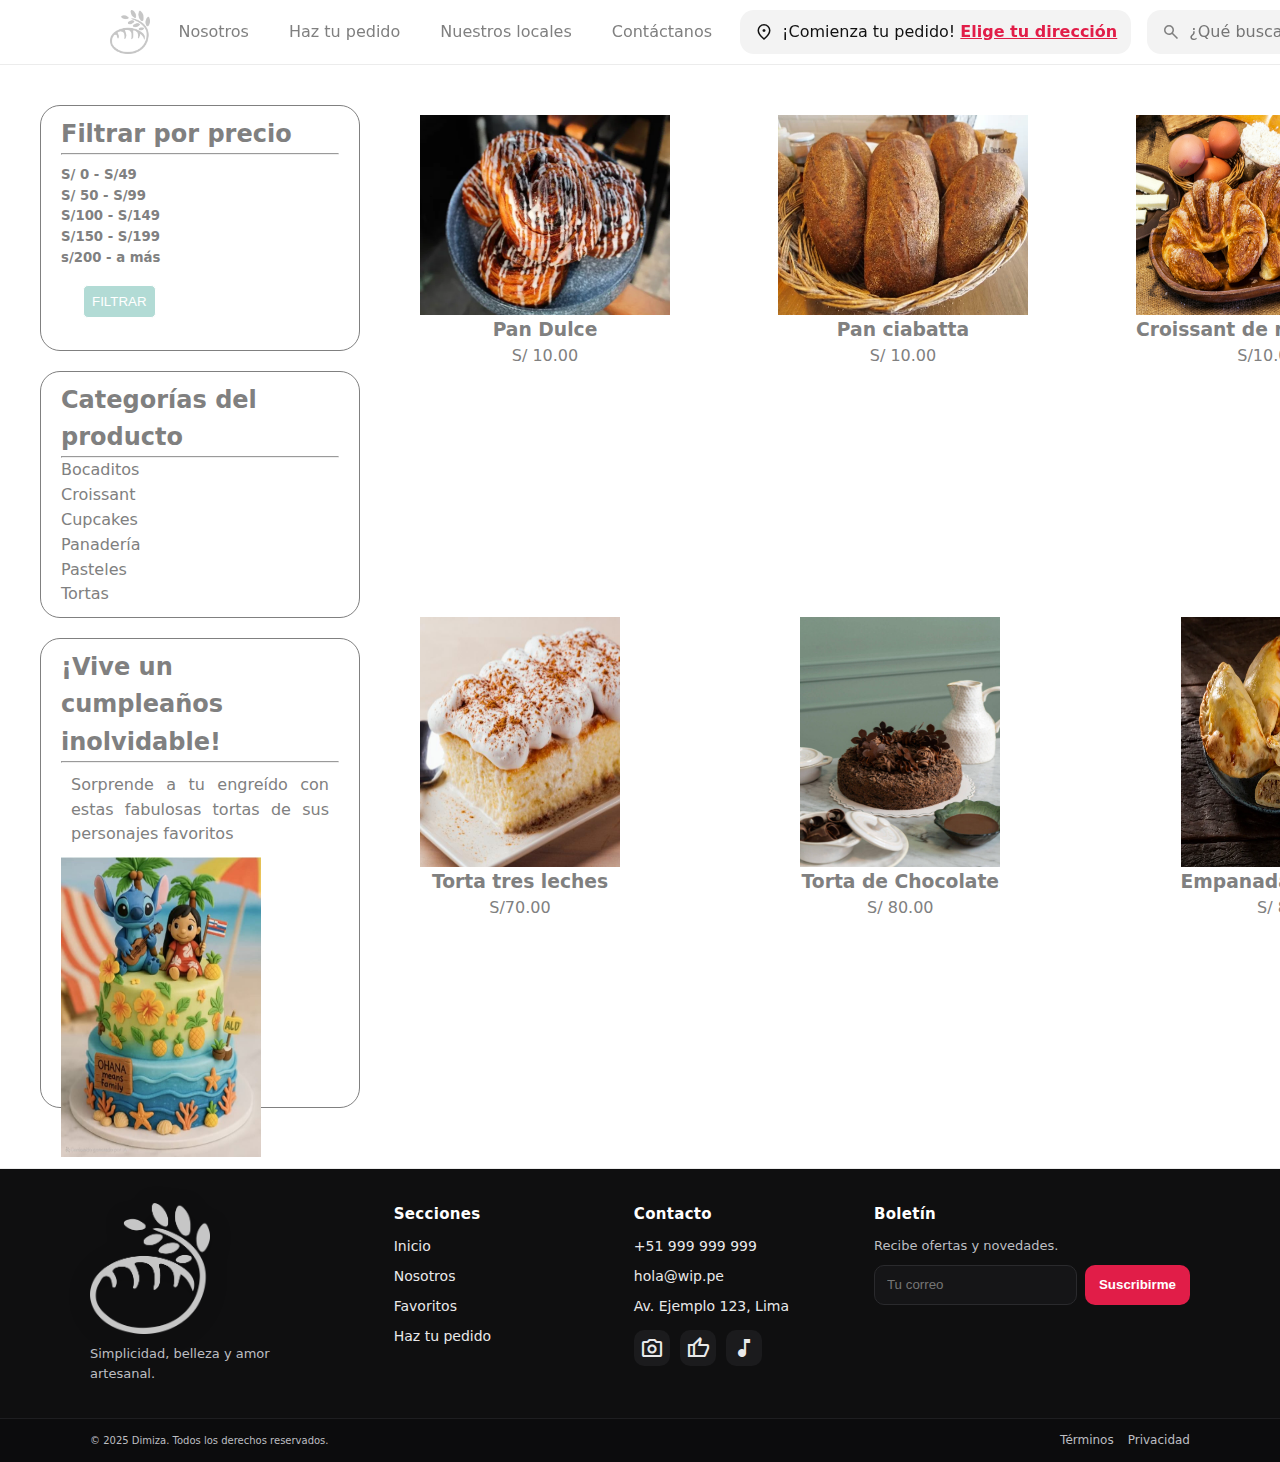
<file: pedidos/index.html>
<!DOCTYPE html>
<html lang="en">
<head>
    <link href="https://fonts.googleapis.com/css2?family=Material+Symbols+Outlined:wght@400..700" rel="stylesheet">
    <link rel="stylesheet" href="../style.css">
    <script src="../app.js" defer></script>
    <link rel="stylesheet" href="../style.css">
    <script src="../app.js" defer></script>
    <meta charset="UTF-8">
    <meta name="viewport" content="width=device-width, initial-scale=1.0">
    <title>Document</title>
    <link rel="stylesheet" href="estilo.css">
</head>
<body>
    <header class="cabecera">
  <div class="contenedor cabecera__fila">
    <a id="logoHome" href="../index.html" aria-label="Ir al inicio">
      <img src="../img/Logo.png" alt="Dimiza" id="logoImg">
    </a>

    <nav class="navegacion" aria-label="Principal">
      <a href="../empresa/nosotros.html" class="nav__enlace">Nosotros</a>
      <a href="index.html" class="nav__enlace">Haz tu pedido</a>
      <a href="../empresa/contactos.html" class="nav__enlace">Nuestros locales</a>
      <a href="../empresa/contactos.html" class="nav__enlace">Contáctanos</a>
    </nav>

    <a href="index.html" class="pill direccion">
      <span class="material-symbols-outlined">location_on</span>
      <span>¡Comienza tu pedido! <b class="enlace-acento" id="eligeDireccion">Elige tu dirección</b></span>
    </a>

    <form class="buscador" role="search">
      <span class="material-symbols-outlined">search</span>
      <input type="search" placeholder="¿Qué buscas?" aria-label="Buscar">
    </form>

    <a href="#login" class="usuario">
      <span class="material-symbols-outlined">robot_2</span>
      <div class="u-textos">
        <small>Bienvenid@</small>
        <strong class="u-acceso">Iniciar sesión</strong>
      </div>
    </a>

    <a href="#carrito" class="carrito" aria-label="Carrito">
      <span class="material-symbols-outlined">lock</span>
      <span class="carrito__num">00</span>
    </a>
  </div>
</header>


    <div class="pedido">
        <div class="carta">
            <div class="filtro">
                <h2>Filtrar por precio</h2><hr>
                <div class="precios">
                    <h5>S/  0 - S/49</h5>
                    <h5>S/ 50 - S/99</h5>
                    <h5>S/100 - S/149</h5>
                    <h5>S/150 - S/199</h5>
                    <h5>s/200 - a más</h5>
               </div>
                <div class="boton">
                    <button>FILTRAR</button>
                </div>
            </div>

            <div class="categoria">
                <h2>Categorías del producto</h2><hr>
                <ul>
                    <li><a href="#">Bocaditos</a></li>
                    <li><a href="#">Croissant</a></li>
                    <li><a href="#">Cupcakes</a></li>
                    <li><a href="#">Panadería</a></li>
                    <li><a href="#">Pasteles</a></li>
                    <li><a href="#">Tortas</a></li>

                </ul>


            </div>

            <div class="otros">
                <h2>¡Vive un cumpleaños inolvidable!</h2><hr>
                <p>Sorprende a tu engreído con estas fabulosas tortas  de sus personajes favoritos</p>
                <img src="productos/tematic_stich.jpeg" width="200px" height="300px" alt="" class="imagen_borde">

            </div>
            
        </div>

        <div class="productos">
            <div class="card">
                <img src="productos/pan_dulce.webp" width="250" height="200" alt="">
                <h3>Pan Dulce</h3>
                <p>S/ 10.00</p>

            </div>

            <div class="card">
                    <img src="productos/pan_ciabatta.webp"  width="250" height="200" alt="">
                    <h3>Pan ciabatta</h3>
                    <p>S/ 10.00</p>
            </div>

            <div class="card">
                    <img src="productos/croissant_mante.jpg" width="250" height="200" alt="">
                    <h3>Croissant de mantequilla</h3>
                    <p>S/10.00</p>
            </div>


            <div class="card">
                    <img src="productos/torta_tresleches.jpg" width="200" height="250" alt="">
                    <h3>Torta tres leches</h3>
                    <p>S/70.00</p>
            </div>

            <div class="card">
                    <img src="productos/torta_chocolate.jpg"  width="200" height="250" alt="">
                    <h3>Torta de Chocolate</h3>
                    <p>S/ 80.00</p>
            </div>

            <div class="card">
                    <img src="productos/empanadas_carne.webp"  width="200" height="250" alt="">
                    <h3>Empanadas de carne</h3>
                    <p>S/ 80.00</p>
            </div>

        </div>
    </div>
    <footer class="pie-bonito" id="contacto">
  <div class="contenedor pieb__grid">
    <div class="pieb__col pieb__marca">
      <img src="../img/Logo.png" alt="Dimiza" class="pieb__logo">
      <p class="pieb__slogan">Simplicidad, belleza y amor artesanal.</p>
    </div>

    <div class="pieb__col">
      <h4 class="pieb__tit">Secciones</h4>
      <ul class="pieb__lista">
        <li><a href="../index.html#inicio">Inicio</a></li>
        <li><a href="../index.html#nosotros">Nosotros</a></li>
        <li><a href="../index.html#favoritos">Favoritos</a></li>
        <li><a href="index.html">Haz tu pedido</a></li>
      </ul>
    </div>

    <div class="pieb__col">
      <h4 class="pieb__tit">Contacto</h4>
      <ul class="pieb__lista">
        <li><a href="tel:+51999999999">+51 999 999 999</a></li>
        <li><a href="mailto:hola@wip.pe">hola@wip.pe</a></li>
        <li>Av. Ejemplo 123, Lima</li>
      </ul>
      <div class="pieb__redes">
        <a href="https://instagram.com" target="_blank" aria-label="Instagram"><span class="material-symbols-outlined">photo_camera</span></a>
        <a href="https://facebook.com" target="_blank" aria-label="Facebook"><span class="material-symbols-outlined">thumb_up</span></a>
        <a href="https://tiktok.com" target="_blank" aria-label="TikTok"><span class="material-symbols-outlined">music_note</span></a>
      </div>
    </div>

    <div class="pieb__col pieb__boletin">
      <h4 class="pieb__tit">Boletín</h4>
      <p class="pieb__nota">Recibe ofertas y novedades.</p>
      <form class="pieb__form" action="#">
        <input type="email" placeholder="Tu correo" aria-label="Correo">
        <button type="submit">Suscribirme</button>
      </form>
    </div>
  </div>

  <div class="pieb__copy">
    <div class="contenedor pieb__copyfila">
      <small>© 2025 Dimiza. Todos los derechos reservados.</small>
      <ul class="pieb__mini">
        <li><a href="#">Términos</a></li>
        <li><a href="#">Privacidad</a></li>
      </ul>
    </div>
  </div>
</footer>

</body>


</html>
</file>
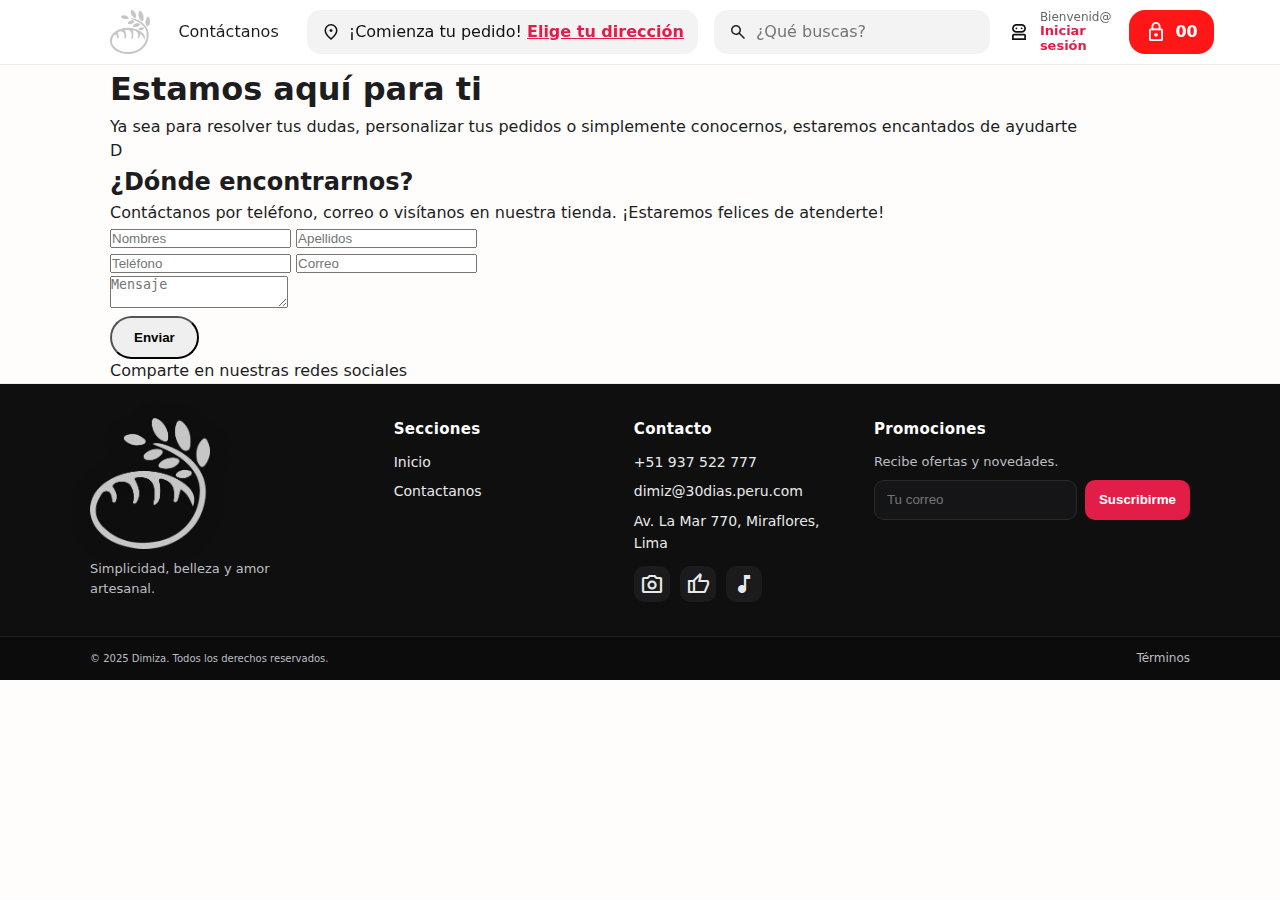
<file: contactos.html>
<!doctype html>
<html lang="es">
<head>
  <meta charset="utf-8">
  <meta name="viewport" content="width=device-width, initial-scale=1">
  <title>Contáctanos Dimiza</title>
  <link href="https://fonts.googleapis.com/css2?family=Material+Symbols+Outlined:wght@400..700" rel="stylesheet">
  <link rel="stylesheet" href="style.css">
  <script src="app.js" defer></script>
</head>
<body class="contacto-page">
  <header>
    <div data-include="../componentes/header.html"></div>
  </header>

  <main class="contacto">
    <div class="contenedor">
      <h1 class="contacto__titulo">Estamos aquí para ti</h1>
      <p class="contacto__bajada">Ya sea para resolver tus dudas, personalizar tus pedidos o simplemente conocernos, estaremos encantados de ayudarte</p>

      <section class="contacto__caja">
        <div class="contacto__lado">
          <div class="contacto__sello">D</div>
          <h2 class="contacto__lado-titulo">¿Dónde encontrarnos?</h2>
          <p class="contacto__lado-texto">Contáctanos por teléfono, correo o visítanos en nuestra tienda. ¡Estaremos felices de atenderte!</p>
        </div>

        <form class="contacto__form">
          <div class="contacto__fila">
            <input type="text" class="contacto__campo" placeholder="Nombres">
            <input type="text" class="contacto__campo" placeholder="Apellidos">
          </div>
          <div class="contacto__fila">
            <input type="tel" class="contacto__campo" placeholder="Teléfono">
            <input type="email" class="contacto__campo" placeholder="Correo">
          </div>
          <div class="contacto__fila contacto__fila--area">
            <textarea class="contacto__area" placeholder="Mensaje"></textarea>
          </div>
          <div class="contacto__acciones">
            <button type="submit" class="boton contacto__enviar">Enviar</button>
          </div>
        </form>
      </section>

      <section class="contacto__redes">
        <p class="contacto__redes-txt">Comparte en nuestras redes sociales</p>
        <div class="contacto__iconos">
          <a class="icono-social icono-social--fb" href="#" aria-label="Facebook"></a>
          <a class="icono-social icono-social--ig" href="#" aria-label="Instagram"></a>
          <a class="icono-social icono-social--x" href="#" aria-label="X"></a>
          <a class="icono-social icono-social--in" href="#" aria-label="LinkedIn"></a>
        </div>
      </section>
    </div>
  </main>

  <footer>
    <div data-include="../componentes/footer.html"></div>
  </footer>
</body>
</html>
</file>
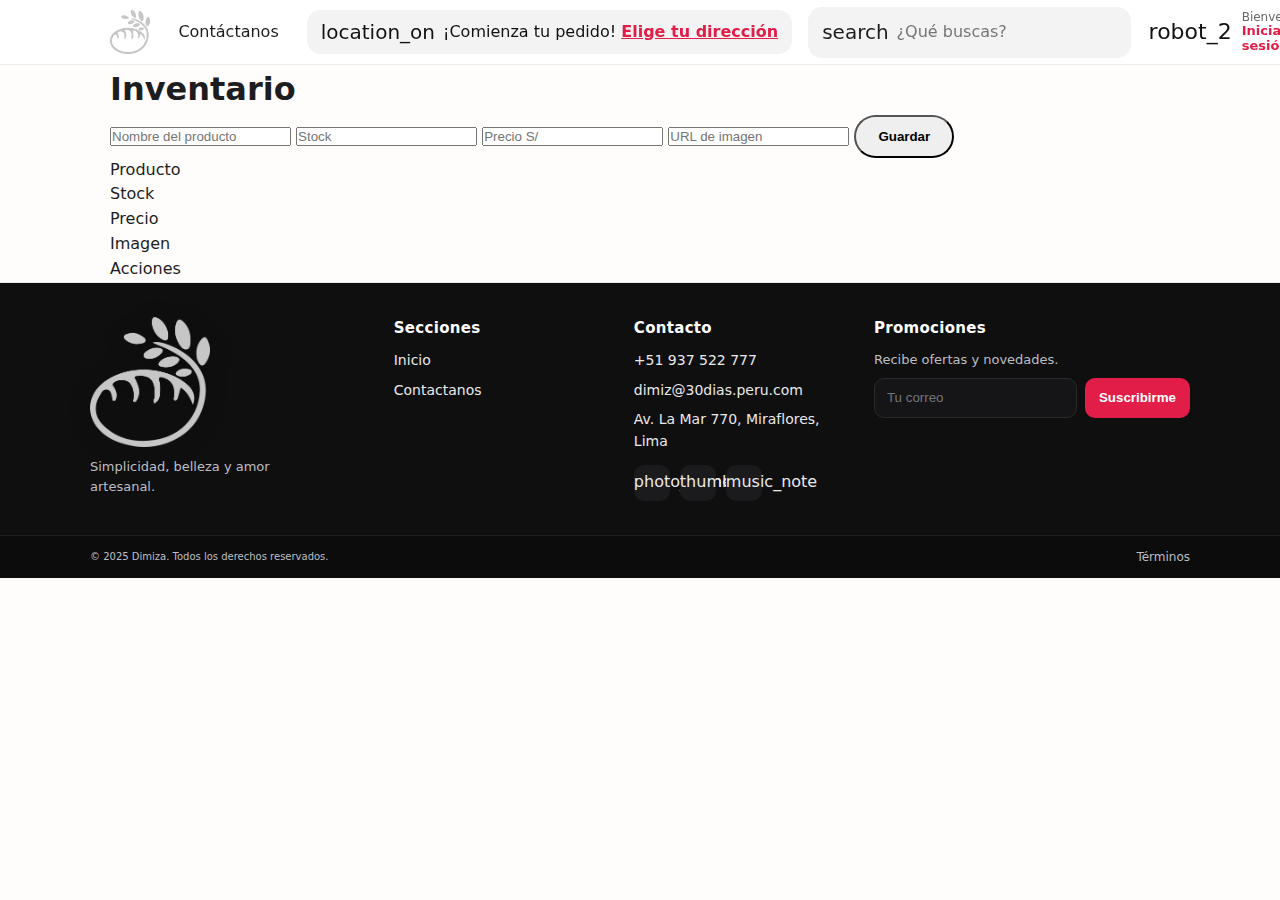
<file: inventario.html>
<!doctype html>
<html lang="es">
<head>
  <meta charset="utf-8">
  <meta name="viewport" content="width=device-width, initial-scale=1">
  <title>Inventario • Dimiza</title>
  <link rel="stylesheet" href="style.css">
  <script src="app.js" defer></script>
</head>
<body class="inventario-page">
  <header>
    <div data-include="componentes/header.html"></div>
  </header>

  <main class="inventario">
    <div class="contenedor">
      <h1 class="inventario__titulo">Inventario</h1>

      <form class="inventario__form" id="formInventario">
        <input class="inventario__campo" id="invNombre" placeholder="Nombre del producto">
        <input class="inventario__campo" id="invStock" type="number" min="0" placeholder="Stock">
        <input class="inventario__campo" id="invPrecio" type="number" min="0" step="1" placeholder="Precio S/">
        <input class="inventario__campo" id="invImg" placeholder="URL de imagen">
        <button class="boton inventario__guardar" type="submit">Guardar</button>
      </form>

      <div class="inventario__tabla">
        <div class="inventario__fila inventario__fila--encabezado">
          <div class="inventario__col">Producto</div>
          <div class="inventario__col">Stock</div>
          <div class="inventario__col">Precio</div>
          <div class="inventario__col">Imagen</div>
          <div class="inventario__col">Acciones</div>
        </div>
        <div id="listaInventario"></div>
      </div>
    </div>
  </main>

  <footer>
    <div data-include="componentes/footer.html"></div>
  </footer>
</body>
</html>
</file>
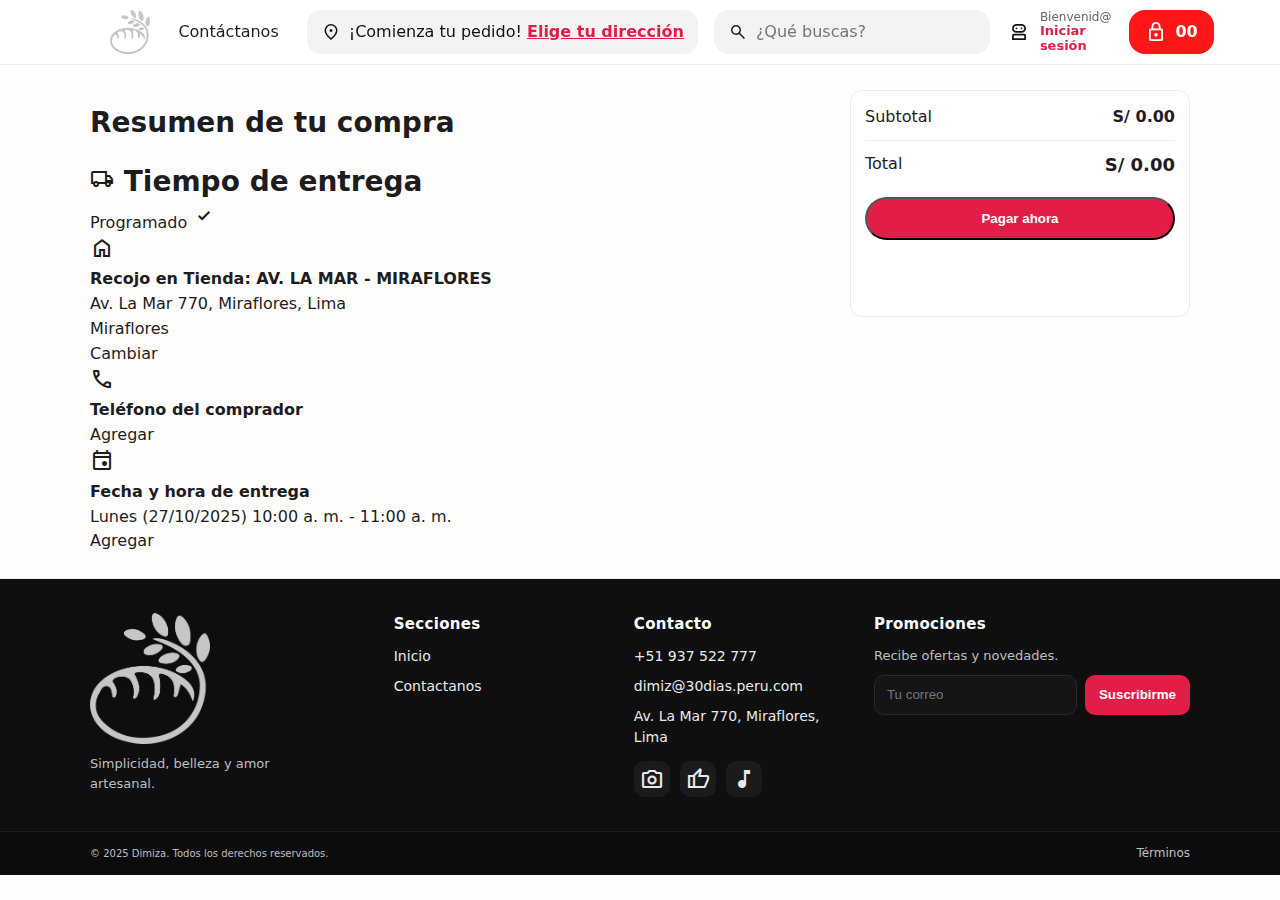
<file: pagar.html>
<!doctype html>
<html lang="es">
<head>
  <meta charset="utf-8">
  <meta name="viewport" content="width=device-width, initial-scale=1">
  <title>Pagar Dimiza</title>
  <link href="https://fonts.googleapis.com/css2?family=Material+Symbols+Outlined:wght@400..700" rel="stylesheet">
  <link rel="stylesheet" href="style.css">
  <script src="app.js" defer></script>
</head>
<body class="pagar">
<header>
  <div data-include="componentes/header.html"></div>
</header>

<main class="contenedor pago">
  <section>
    <h1 class="seccion__titulo" style="margin:12px 0 16px">Resumen de tu compra</h1>
    <div id="pagoLista" class="pago__lista"></div>

    <section class="entrega">
      <h2 class="seccion__titulo entrega__titulo">
        <span class="material-symbols-outlined">local_shipping</span>
        Tiempo de entrega
      </h2>

      <div class="entrega__modo">
        <span>Programado</span>
        <span class="material-symbols-outlined">check_small</span>
      </div>

      <div class="entrega__card">
        <div class="entrega__row">
          <div class="entrega__icon material-symbols-outlined">home</div>
          <div class="entrega__info">
            <strong>Recojo en Tienda: AV. LA MAR - MIRAFLORES</strong>
            <p>Av. La Mar 770, Miraflores, Lima</p>
            <p>Miraflores</p>
          </div>
          <a href="#" class="entrega__accion">Cambiar</a>
        </div>

        <div class="entrega__div"></div>

        <div class="entrega__row">
          <div class="entrega__icon material-symbols-outlined">call</div>
          <div class="entrega__info">
            <strong>Teléfono del comprador</strong>
          </div>
          <a href="#" class="entrega__accion">Agregar</a>
        </div>

        <div class="entrega__div"></div>

        <div class="entrega__row">
          <div class="entrega__icon material-symbols-outlined">event</div>
          <div class="entrega__info">
            <strong>Fecha y hora de entrega</strong>
            <p id="entregaHorario">Lunes (27/10/2025) 10:00 a. m. - 11:00 a. m.</p>
          </div>
          <a href="#" class="entrega__accion">Agregar</a>
        </div>
      </div>
    </section>
  </section>

  <aside class="pago__lado">
    <div class="pago__box">
      <div class="pago__row"><span>Subtotal</span><strong id="pagoSubtotal">S/ 0.00</strong></div>
      <div class="pago__sep"></div>
      <div class="pago__row pago__total"><span>Total</span><strong id="pagoTotal">S/ 0.00</strong></div>
      <button id="pagoFinalizar" class="boton" style="background:#e11d48;color:#fff;width:100%;margin-top:8px">Pagar ahora</button>
      <a href="index.html" class="boton boton--borde" style="width:100%;text-align:center">Seguir comprando</a>
    </div>
  </aside>
</main>

<footer>
  <div data-include="componentes/footer.html"></div>
</footer>
</body>
</html>
</file>
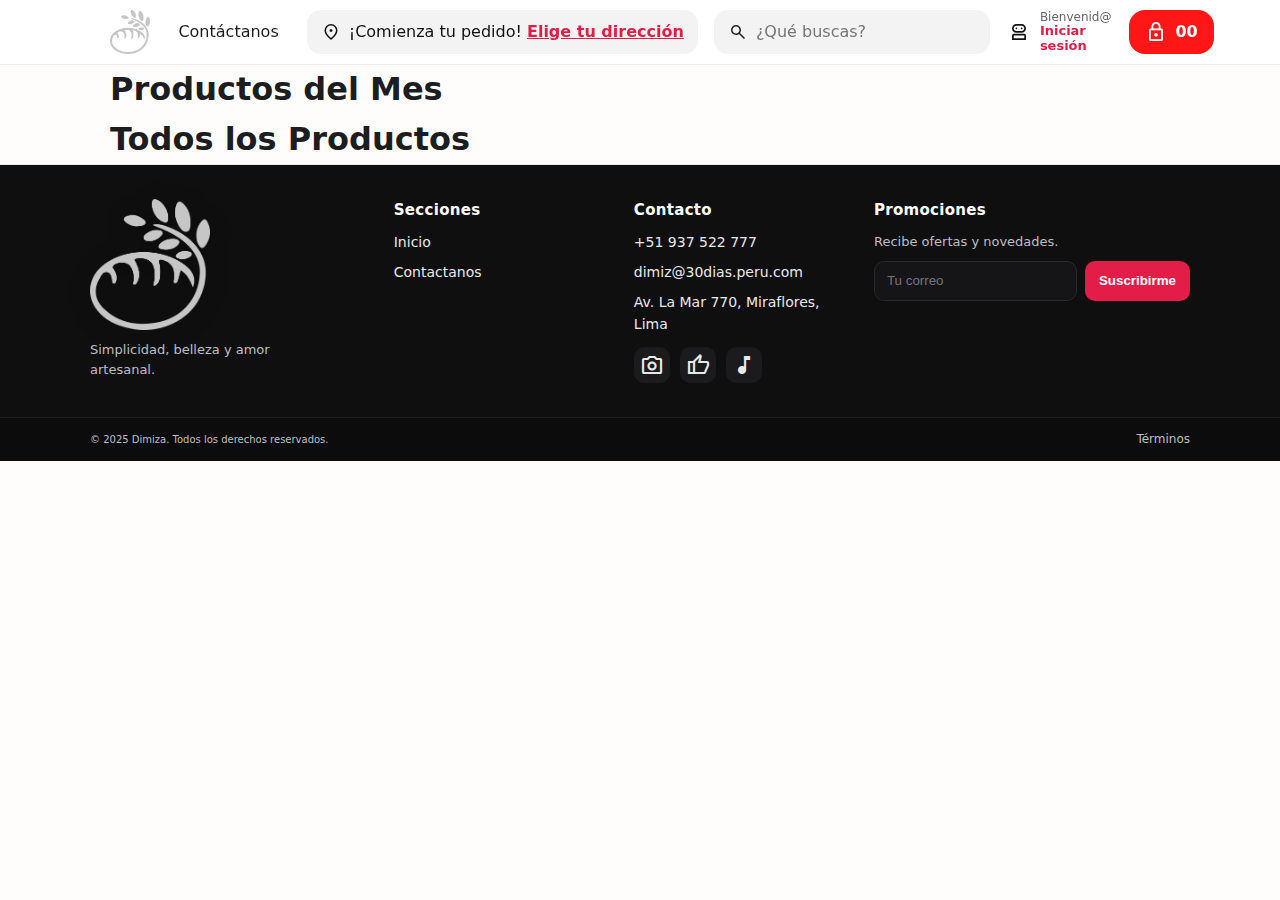
<file: productos.html>
<!doctype html>
<html lang="es">
<head>
  <meta charset="utf-8">
  <meta name="viewport" content="width=device-width, initial-scale=1">
  <title>Todos los Productos • Dimiza</title>
  <link rel="stylesheet" href="https://fonts.googleapis.com/css2?family=Material+Symbols+Outlined:opsz,wght,FILL,GRAD@24,400,0,0">
  <link rel="stylesheet" href="style.css">
  <script src="app.js" defer></script>
</head>
<body class="pagina-productos-completos">
  <header>
    <div data-include="componentes/header.html"></div>
  </header>
  
  <main class="contenedor padding-principal-productos">
    <h1 class="titulo-principal-productos">Productos del Mes</h1>
    <div id="contenedor-productos-mes" class="grilla-productos-supermercado"></div>
    
    <h1 class="titulo-principal-productos margen-superior-grande">Todos los Productos</h1>
    <div id="contenedor-demas-productos" class="grilla-productos-supermercado"></div>
  </main>
  
  <footer>
    <div data-include="componentes/footer.html"></div>
  </footer>
</body>
</html>
</file>
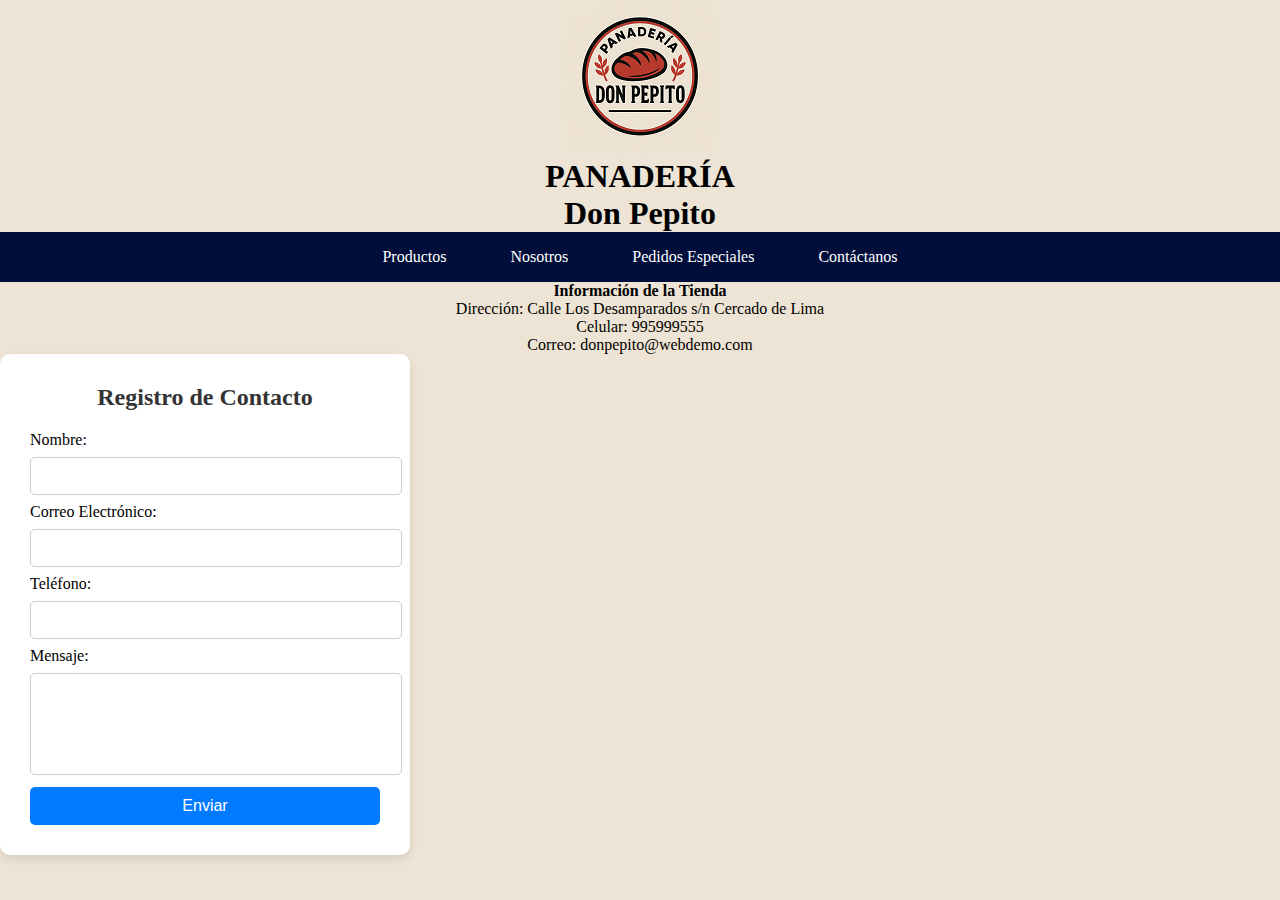
<file: empresa/contactos.html>
<!DOCTYPE html>
<html lang="en">
<head>
    <meta charset="UTF-8">
    <meta name="viewport" content="width=device-width, initial-scale=1.0">
    <title>Panadería Don Pepito</title>
    <link rel="stylesheet" href="style2.css">
</head>
<body>
    <center>
    <header>
        <div> 
            <img src="img/logo_donpepito.png" alt="#">
        </div>

        <div >
            <h1>PANADERÍA <br> Don Pepito</h1>
        
        </div>

        <main>
            <nav>
                <ul>
                    
                    <li><a href="../index.html">Productos</a></li>
                    <li><a href="nosotros.html">Nosotros</a></li>
                    <li><a href="pedidos especiales.html">Pedidos Especiales</a></li>
                    <li><a href="contactos.html">Contáctanos</a></li>
                </ul>

            </nav>

        </main>
        </center>
    </header>
                  <center>
    
                <h4>Información de la Tienda</h4>
                <p>Dirección: Calle Los Desamparados s/n 
                   Cercado de Lima</p>
                <p>Celular: 995999555</p>
                <p>Correo: donpepito@webdemo.com</p>

                </center>
            </div>
            <div>
   
<div class="contacto">
        <h2>Registro de Contacto</h2>
        <form action="#" method="post">
            <label for="nombre">Nombre:</label>
            <input type="text" id="nombre" name="nombre" required>

            <label for="email">Correo Electrónico:</label>
            <input type="email" id="email" name="email" required>

            <label for="telefono">Teléfono:</label>
            <input type="tel" id="telefono" name="telefono">

            <label for="mensaje">Mensaje:</label>
            <textarea id="mensaje" name="mensaje" required></textarea>

            <button type="submit">Enviar</button>
        </form>
    </div>
              
            </div>
        </div>

    </footer>

        </aside>
            
</body>
</html>
</file>
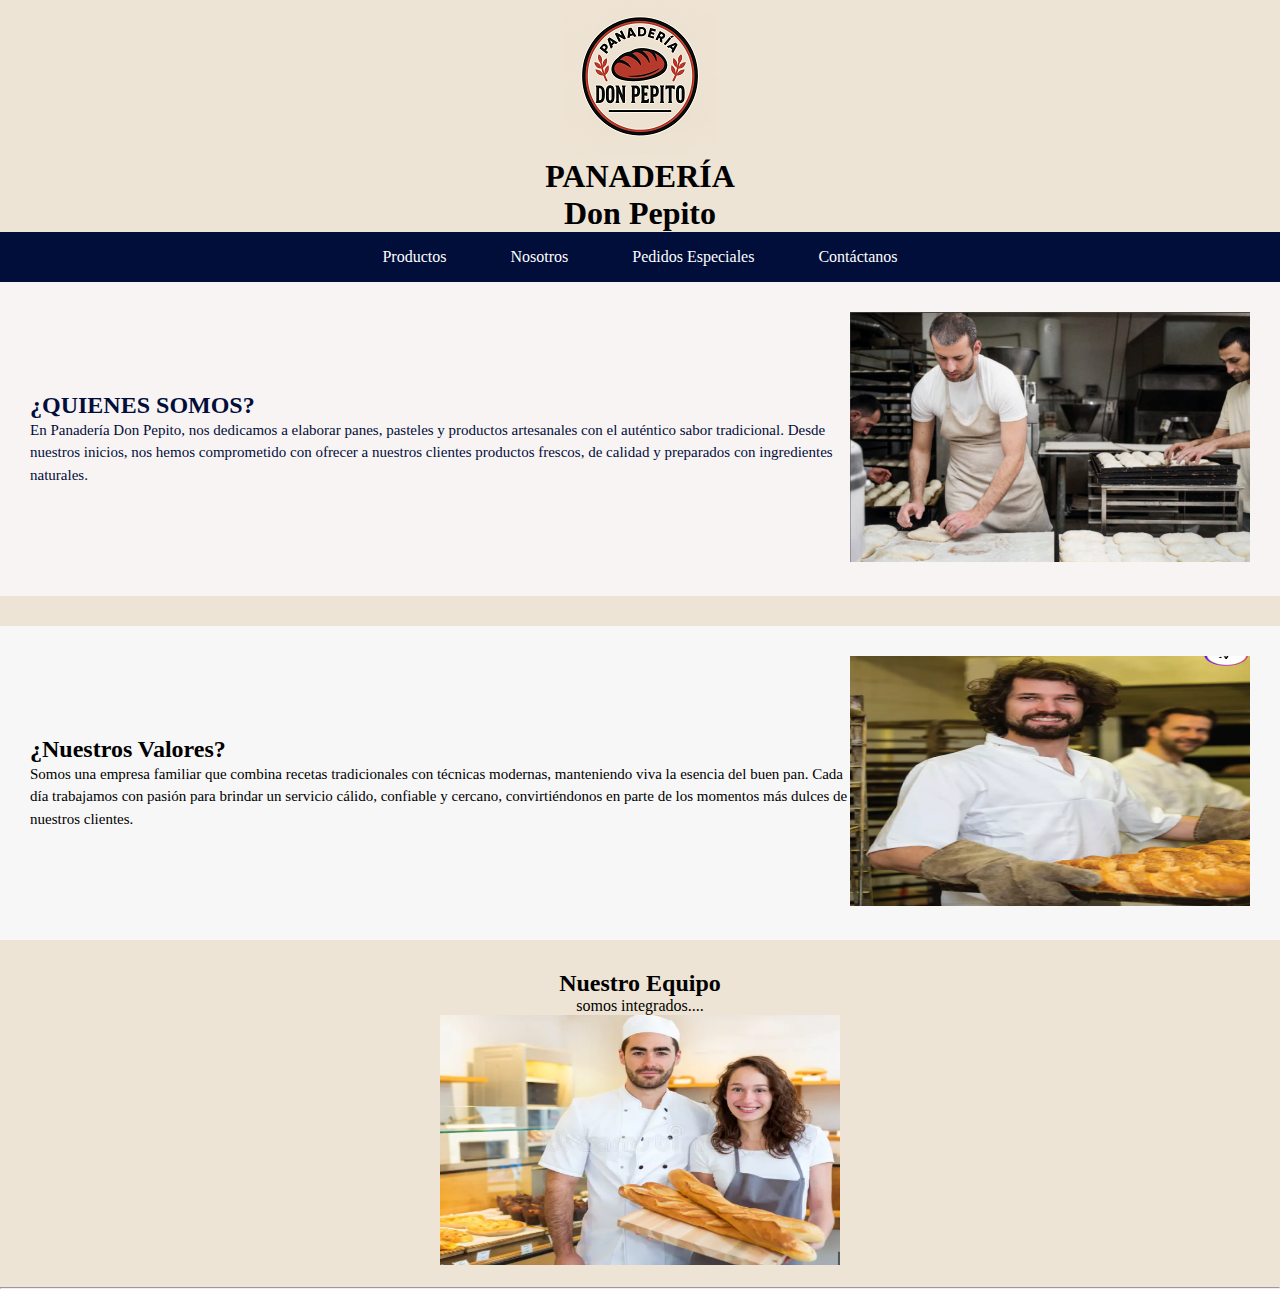
<file: empresa/nosotros.html>
<!DOCTYPE html> <!--documento escrito en HTML 5 interpretacion para el navegador google chrome-->
<html lang="en"> <!--atributo idioma-->
<head>
    <meta charset="UTF-8"><!--define usar letras con tildes, eñes y símbolos especiales-->
    <meta name="viewport" content="width=device-width, initial-scale=1.0"><!--adaptacion dispositivo moviles(diseño responsive)-->
    <title>Panadería Don Pepito</title><!--titulo-->
    <link rel="stylesheet" href="style1.css"><!--conexion archivo style-->
</head><!--cierre de encabezado-->
<body><!--apertura de cuerpo-->
    <center> <!--centrar-->
     <header>
        <div> 
            <img src="img/logo_donpepito.png" alt="#">
        </div>

        <div >
            <h1>PANADERÍA <br> Don Pepito</h1>
        
        </div>

        <main>
            <nav>
                <ul>
                    
                    <li><a href="../index.html">Productos</a></li>
                    <li><a href="nosotros.html">Nosotros</a></li>
                    <li><a href="pedidos especiales.html">Pedidos Especiales</a></li>
                    <li><a href="contactos.html">Contáctanos</a></li>
                </ul>

            </nav>

        </main>
        </center>
    </header>

<section class="certificaciones"> <!-- define una sección temática -->
    <!-- Tarjeta roja -->
    <div class="tarjeta rojo"><!-- agrupa elementos --> <!-- indica que se aplicarán estilos CSS a las clases tarjeta y rojo -->
      <div class="texto">
        <h2>¿QUIENES SOMOS?</h2>
        <p>En Panadería Don Pepito, nos dedicamos a elaborar panes,
           pasteles y productos artesanales con el auténtico sabor
           tradicional. Desde nuestros inicios, nos hemos comprometido
           con ofrecer a nuestros clientes productos frescos, de calidad
           y preparados con ingredientes naturales.</p> <!-- inserta un salto de linea -->
      </div>
      <div class="logos1">
        <img src="img/quienes somos1.PNG" alt="quienes somos" width="400" height="250">
      
      </div>
    </div>

    <!-- Tarjeta amarilla -->
    <div class="tarjeta amarillo">    
      <div class="texto">
        <h2>¿Nuestros Valores?</h2>
        <p>Somos una empresa familiar que combina recetas tradicionales
           con técnicas modernas, manteniendo viva la esencia del buen pan.
           Cada día trabajamos con pasión para brindar un servicio cálido,
           confiable y cercano, convirtiéndonos en parte de los momentos más
           dulces de nuestros clientes.</p>
      </div>

      <div class="logos1">
        <img  src="img/valores.PNG"   alt="nuestro valores" width="400" height="250">
</div>

  
</div>

<aside><!-- información adicional o complementaria, como datos o imágenes de apoyo -->
    <center>
            <h2>Nuestro Equipo</h2>
            <p> somos integrados....</p>
            <img src="img/nuestro equipo.PNG" width="400" height="250">
            </center>
        </aside>
        </section>

    <br>    
    <hr>
    </body>
</html>
</file>
<file: style.css>
:root {
  --t: #1d1d1f;
  --m: #666;
  --line: #ececec;
  --fondo: #fffdfc;
  --acento: #111;
  --rojo: #e11d48;
  --max: 1100px;
  --gap: 24px;
  --g: 28px;
  --canal: 56px;
  --unete-gap: 24px;
  --unete-size: 112px;
  --unete-side: 16px;
  --pan-tamano: 28px;
  --pan-espacio: 8px;
  --pan-vacio: #e5e7eb;
  --pan-lleno: #c58f5a;
  --pan-hover: #b67e45;
  --pan-svg: url("data:image/svg+xml;utf8,<svg xmlns='http://www.w3.org/2000/svg' viewBox='0 0 64 64'><path fill='%23000' d='M12 30c0-10 9-18 20-18s20 8 20 18c5 2 8 6 8 10 0 6-6 10-14 10H18C10 50 4 46 4 40c0-4 3-8 8-10zm12-8c3-3 8-5 8-5s5 2 8 5m-26 8h36'/></svg>");
}

* {
  box-sizing: border-box;
  margin: 0;
  padding: 0;
}

img {
  max-width: 100%;
  display: block;
}

a {
  text-decoration: none;
  color: inherit;
}

ul {
  list-style: none;
}

body {
  font-family: system-ui, -apple-system, Segoe UI, Roboto, Arial, sans-serif;
  color: var(--t);
  background: var(--fondo);
  line-height: 1.55;
  padding-top: 64px;
}

.contenedor {
  max-width: var(--max);
  margin: 0 auto;
  padding: 0 20px;
}

.cabecera {
  position: fixed;
  top: 0;
  left: 0;
  right: 0;
  z-index: 9999;
  background: rgba(255,255,255,.8);
  backdrop-filter: blur(6px);
  border-bottom: 1px solid var(--line);
}

.cabecera__fila {
  display: flex;
  align-items: center;
  justify-content: space-between;
  min-height: 64px;
  gap: 16px;
}

.logo {
  display: flex;
  align-items: center;
}

.navegacion {
  display: flex;
  gap: 16px;
  flex-wrap: nowrap;
}

.nav__enlace {
  padding: 10px 12px;
  border-radius: 12px;
  white-space: nowrap;
}

.nav__enlace:hover {
  background: #f5f5f5;
}

.pill {
  display: flex;
  align-items: center;
  gap: 8px;
  background: #f3f3f3;
  padding: 10px 14px;
  border-radius: 14px;
  color: #111;
  white-space: nowrap;
}

.pill .material-symbols-outlined {
  font-size: 20px;
  line-height: 1;
}

.enlace-acento {
  color: var(--rojo);
  text-decoration: underline;
}

.buscador {
  display: flex;
  align-items: center;
  gap: 8px;
  background: #f3f3f3;
  padding: 10px 14px;
  border-radius: 14px;
}

.buscador .material-symbols-outlined {
  font-size: 20px;
}

.buscador input {
  border: 0;
  outline: 0;
  background: transparent;
  width: 220px;
  font: inherit;
  color: #333;
}

.usuario {
  display: flex;
  align-items: center;
  gap: 10px;
  padding: 6px 2px;
  color: #111;
}

.usuario .material-symbols-outlined {
  font-size: 22px;
}

.u-textos small {
  display: block;
  font-size: 12px;
  color: #666;
  line-height: 1.1;
}

.u-acceso {
  display: block;
  font-size: 13px;
  color: var(--rojo);
  line-height: 1.1;
}

.carrito {
  display: inline-flex;
  align-items: center;
  gap: 8px;
  background: #ff1616;
  color: #fff;
  padding: 10px 16px;
  border-radius: 16px;
}

.carrito .material-symbols-outlined {
  font-size: 22px;
}

.carrito__num {
  font-weight: 800;
}

@media (max-width: 1100px) {
  .buscador input {
    width: 160px;
  }
}

@media (max-width: 980px) {
  .direccion {
    display: none;
  }
  .buscador {
    display: none;
  }
  .u-textos {
    display: none;
  }
}

@media (max-width: 720px) {
  .navegacion {
    display: none;
  }
}

.pantalla {
  min-height: 92vh;
  display: grid;
  place-items: center;
  position: relative;
  overflow: hidden;
  border-bottom: 1px solid var(--line);
}

.hero__fondo {
  position: absolute;
  inset: 0;
  background-size: cover;
  background-position: center;
  transform: translateY(0);
  will-change: transform;
  pointer-events: none;
}

.hero__centro {
  position: relative;
  text-align: center;
  z-index: 1;
  transform: translateY(0);
  will-change: transform;
}

.hero__titulo {
  font-size: clamp(36px, 6vw, 72px);
  font-weight: 500;
  color: #fff;
  text-shadow: 0 2px 18px rgba(0,0,0,.35);
  letter-spacing: .4px;
  margin-bottom: 22px;
}

.boton {
  display: inline-flex;
  align-items: center;
  justify-content: center;
  gap: 8px;
  padding: 12px 22px;
  border-radius: 999px;
  font-weight: 600;
  transition: all .15s;
}

.boton--borde {
  background: transparent;
  border: 2px solid #fff;
  color: #fff;
  text-transform: uppercase;
  letter-spacing: .06em;
  padding: 12px 28px;
}

.boton--borde:hover {
  background: var(--rojo);
  border-color: var(--rojo);
  color: #fff;
  box-shadow: 0 0 0 2px rgba(225, 29, 72, .1) inset;
}

.contenedor--ancho {
  max-width: 1400px;
  padding: 0 36px;
  position: relative;
}

.favoritos {
  padding: 48px 0 10px;
}

.fav__header {
  margin-bottom: 14px;
}

.fav__titulo {
  font-size: clamp(22px, 2.6vw, 28px);
  font-weight: 600;
}

.fav__marco {
  overflow-x: auto;
  scroll-behavior: smooth;
  -ms-overflow-style: none;
  scrollbar-width: none;
  scroll-snap-type: x mandatory;
  -webkit-overflow-scrolling: touch;
  overscroll-behavior: contain;
  cursor: grab;
}

.fav__marco::-webkit-scrollbar {
  display: none;
}

.fav__marco.grab {
  cursor: grabbing;
}

.fav__marco.is-dragging {
  scroll-behavior: auto;
}

.fav__tira {
  display: flex;
  gap: 120px;
  width: max-content;
  padding: 4px 0 8px;
}

.fav__item {
  min-width: clamp(260px, 22vw, 300px);
  scroll-snap-align: start;
}

.fav__item img {
  width: 100%;
  aspect-ratio: 3 / 4;
  height: clamp(280px, 34vh, 380px);
  object-fit: cover;
  border-radius: 10px;
  user-select: none;
}

.fav__meta {
  padding: 12px 0 18px;
}

.fav__nombre {
  font-size: 15px;
  font-weight: 800;
  margin-bottom: 6px;
}

.fav__precio {
  color: #666;
  margin-bottom: 12px;
}

.fav__track {
  position: relative;
  height: 18px;
  margin: 14px 0 2px;
  user-select: none;
  transition: opacity .15s;
}

.fav__track::before {
  content: "";
  position: absolute;
  left: 0;
  right: 0;
  top: 8px;
  height: 2px;
  background: #e8e8e8;
  border-radius: 2px;
}

.fav__track.is-hidden {
  opacity: 0;
  pointer-events: none;
}

.fav__progress {
  position: absolute;
  left: 0;
  top: 8px;
  height: 2px;
  width: 0%;
  background: var(--rojo);
  border-radius: 2px;
  pointer-events: none;
  transition: width .25s ease;
}

.fav__thumb {
  position: absolute;
  left: 0;
  top: 2px;
  width: 14px;
  height: 14px;
  border-radius: 50%;
  background: #fff;
  border: 2px solid var(--rojo);
  box-shadow: 0 1px 4px rgba(0,0,0,.08);
  cursor: grab;
  transition: left .25s ease;
}

.fav__thumb:active {
  cursor: grabbing;
}

.fav__thumb:focus {
  outline: none;
  transform: scale(1.06);
}

.favoritos .boton--borde {
  background: #fff;
  border: 1px solid #cfcfcf;
  color: #111;
}

.favoritos .boton--borde:hover {
  border-color: var(--rojo);
  color: var(--rojo);
  background: #fff;
}

@media (max-width: 1200px) {
  .fav__tira {
    gap: 96px;
  }
  .fav__item {
    min-width: clamp(260px, 26vw, 300px);
  }
  .fav__item img {
    height: clamp(280px, 34vh, 380px);
  }
}

@media (max-width: 980px) {
  .fav__tira {
    gap: 48px;
  }
  .fav__item {
    min-width: 78%;
  }
  .fav__item img {
    height: 340px;
  }
}

@media (max-width: 560px) {
  .contenedor--ancho {
    padding: 0 20px;
  }
  .fav__tira {
    gap: 28px;
  }
  .fav__item {
    min-width: 86%;
  }
  .fav__item img {
    height: 320px;
  }
}

.pct__oculto {
  position: absolute;
  left: -9999px;
}

.pares-con-texto {
  width: 100vw;
  margin-left: calc(50% - 50vw);
  display: grid;
  grid-template-columns: minmax(0, 1fr) var(--canal) minmax(0, 1fr);
  gap: var(--g);
  padding: 8px 0;
}

.pct__col {
  display: grid;
  gap: var(--g);
}

.pct__col--left {
  grid-column: 1;
}

.pct__col--right {
  grid-column: 3;
}

.pct__img {
  margin: 0;
}

.pct__img img {
  width: 100%;
  height: clamp(380px, 58vh, 740px);
  object-fit: cover;
}

.pct__texto-col {
  grid-column: 2;
  grid-row: 1 / -1;
  position: relative;
}

.pct__texto {
  position: sticky;
  top: 18vh;
  writing-mode: vertical-rl;
  transform: rotate(180deg);
  letter-spacing: .14em;
  font-size: 13px;
  color: #777;
  user-select: none;
  pointer-events: none;
  display: block;
  margin: 0 auto;
  z-index: 3;
}

@media (max-width: 1100px) {
  :root {
    --g: 22px;
    --canal: 52px;
  }
  .pct__img img {
    height: clamp(340px, 52vh, 600px);
  }
}

@media (max-width: 880px) {
  .pares-con-texto {
    grid-template-columns: 1fr;
    gap: 18px;
  }
  .pct__texto-col {
    display: none;
  }
  .pct__img img {
    width: 100vw;
    height: clamp(300px, 48vh, 520px);
  }
}

.nosotros {
  padding: 56px 0;
  border-top: 1px solid var(--line);
  border-bottom: 1px solid var(--line);
}

.nosotros__grid {
  display: grid;
  grid-template-columns: 1fr 1fr;
  gap: var(--gap);
  align-items: center;
}

.nosotros__media img {
  border-radius: 20px;
  border: 8px solid #fff;
  box-shadow: 0 16px 40px rgba(0,0,0,.08);
}

.seccion__titulo {
  font-size: clamp(22px, 2.6vw, 28px);
}

.pie {
  background: #fafafa;
  border-top: 1px solid var(--line);
}

.pie__grid {
  display: grid;
  grid-template-columns: 1fr 1fr;
  gap: var(--gap);
  padding: 28px 0;
}

.pie__titulo {
  font-size: 18px;
  font-weight: 800;
  margin-bottom: 6px;
}

.pie__sub {
  font-size: 14px;
  margin-bottom: 8px;
}

.pie__lista li + li {
  margin-top: 6px;
}

.pie__copy {
  border-top: 1px solid var(--line);
  text-align: center;
  font-size: 13px;
  color: var(--m);
  padding: 14px 0;
}

.mapa-modal {
  position: fixed;
  inset: 0;
  background: rgba(0,0,0,.5);
  display: grid;
  place-items: center;
  z-index: 999;
}

.mapa-modal[hidden] {
  display: none;
}

.mapa-caja {
  width: min(940px, 92vw);
  height: min(620px, 80vh);
  background: #fff;
  border-radius: 16px;
  box-shadow: 0 20px 60px rgba(0,0,0,.25);
  overflow: hidden;
  position: relative;
}

.mapa-frame {
  width: 100%;
  height: 100%;
  border: 0;
  display: block;
}

.mapa-cerrar {
  position: absolute;
  top: 8px;
  right: 10px;
  border: 0;
  background: #fff;
  width: 36px;
  height: 36px;
  border-radius: 999px;
  font-size: 22px;
  line-height: 36px;
  box-shadow: 0 2px 10px rgba(0,0,0,.15);
  cursor: pointer;
}

#logoHome {
  display: inline-block;
  margin-right: auto;
  position: relative;
  z-index: 10000;
}

#logoImg {
  height: 44px;
  width: auto;
  max-width: none;
  display: block;
  object-fit: contain;
  pointer-events: auto;
}

.unete {
  padding-top: 8px;
  padding-bottom: 40px;
}

.unete h3 {
  text-align: center;
  font-size: 18px;
  font-weight: 600;
  margin-bottom: 14px;
}

.unete__cinta {
  display: grid;
  grid-auto-flow: column;
  grid-auto-columns: max-content;
  gap: var(--unete-gap);
  justify-content: center;
  align-items: center;
  padding: 0 var(--unete-side);
  overflow-x: auto;
  overflow-y: hidden;
  -ms-overflow-style: none;
  scrollbar-width: none;
  white-space: nowrap;
  margin-top: 6px;
  margin-bottom: 6px;
}

.unete__cinta::-webkit-scrollbar {
  display: none;
}

.unete__item {
  inline-size: auto;
  block-size: auto;
}

.unete__aro {
  width: var(--unete-size);
  height: var(--unete-size);
  border-radius: 50%;
  padding: 4px;
  background: conic-gradient(#3f1d18, #64060638, #411e1e);
  display: grid;
  place-items: center;
}

.unete__aro img {
  width: 100%;
  height: 100%;
  max-width: none;
  aspect-ratio: 1/1;
  object-fit: cover;
  border-radius: 50%;
  border: 3px solid #fff;
  display: block;
}

@media (max-width: 560px) {
  :root {
    --unete-size: 104px;
    --unete-gap: 20px;
  }
}

.valoracion-pan {
  display: inline-flex;
  flex-direction: row-reverse;
  gap: var(--pan-espacio);
}

.valoracion-pan input {
  position: absolute;
  opacity: 0;
  pointer-events: none;
}

.valoracion-pan label {
  width: var(--pan-tamano);
  aspect-ratio: 1/1;
  background: var(--pan-vacio);
  -webkit-mask: var(--pan-svg) no-repeat center / contain;
  mask: var(--pan-svg) no-repeat center / contain;
  cursor: pointer;
  transition: background .15s ease;
}

.testimonios {
  background: #fff;
  padding: 48px 0 24px;
}

.testimonios__grid {
  display: grid;
  grid-template-columns: repeat(3, 1fr);
  gap: 40px;
  align-items: start;
}

.testi {
  text-align: center;
  color: #5f5a58;
}

.testi__icono {
  font-size: 34px;
  line-height: 1;
  color: #6f645e;
  margin-bottom: 16px;
}

.testi__texto {
  font-size: 18px;
  line-height: 1.7;
  max-width: 36ch;
  margin: 0 auto 18px auto;
}

.testi__autor {
  font-size: 14px;
  color: #8a8583;
}

@media (max-width: 1100px) {
  .testimonios__grid {
    grid-template-columns: repeat(2, 1fr);
    gap: 28px;
  }
  .testi__texto {
    font-size: 17px;
  }
}

@media (max-width: 640px) {
  .testimonios__grid {
    grid-template-columns: 1fr;
    gap: 22px;
  }
  .testi__texto {
    max-width: 42ch;
  }
}

.pie-bonito {
  background: #0f0f10;
  color: #e9e9ea;
  border-top: 1px solid var(--line);
}

.pieb__grid {
  display: grid;
  grid-template-columns: 1.3fr 1fr 1fr 1.2fr;
  gap: 28px;
  padding: 34px 0;
}

.pieb__col a {
  color: #e9e9ea;
}

.pieb__tit {
  font-size: 15px;
  letter-spacing: .02em;
  margin-bottom: 10px;
  color: #fff;
}

.pieb__lista {
  display: grid;
  gap: 8px;
  font-size: 14px;
}

.pieb__lista a:hover {
  color: var(--rojo);
}

.pieb__logo {
  width: 120px;
  height: auto;
  display: block;
  margin-bottom: 10px;
  filter: drop-shadow(0 2px 10px rgba(0,0,0,.25));
}

.pieb__slogan {
  font-size: 13px;
  color: #bdbec2;
  max-width: 30ch;
}

.pieb__redes {
  display: flex;
  gap: 10px;
  margin-top: 12px;
}

.pieb__redes a {
  width: 36px;
  height: 36px;
  display: grid;
  place-items: center;
  background: #1b1b1d;
  border-radius: 10px;
}

.pieb__redes a:hover {
  background: #262628;
  color: var(--rojo);
}

.pieb__boletin .pieb__nota {
  font-size: 13px;
  color: #bdbec2;
  margin-bottom: 8px;
}

.pieb__form {
  display: flex;
  gap: 8px;
}

.pieb__form input {
  flex: 1;
  height: 40px;
  border-radius: 10px;
  border: 1px solid #2a2a2d;
  background: #151517;
  color: #e9e9ea;
  padding: 0 12px;
  outline: 0;
}

.pieb__form button {
  height: 40px;
  padding: 0 14px;
  border-radius: 10px;
  border: 0;
  background: var(--rojo);
  color: #fff;
  font-weight: 600;
  cursor: pointer;
}

.pieb__form button:hover {
  filter: brightness(1.05);
}

.pieb__copy {
  border-top: 1px solid #1e1e21;
  background: #0c0c0d;
  color: #bdbec2;
  font-size: 12px;
}

.pieb__copyfila {
  display: flex;
  align-items: center;
  justify-content: space-between;
  gap: 10px;
  padding: 12px 0;
}

.pieb__mini {
  display: flex;
  gap: 14px;
}

.pieb__mini a:hover {
  color: #fff;
}

@media (max-width: 980px) {
  .pieb__grid {
    grid-template-columns: 1fr 1fr;
  }
}

@media (max-width: 560px) {
  .pieb__grid {
    grid-template-columns: 1fr;
  }
  .pieb__form {
    flex-direction: column;
  }
  .pieb__copyfila {
    flex-direction: column;
    gap: 6px;
    text-align: center;
  }
}

.cantidad {
  display: inline-flex;
  align-items: center;
  gap: 10px;
  margin: 6px 0 10px;
}

.cantidad__btn {
  width: 28px;
  height: 28px;
  border: 1px solid #d8d8d8;
  border-radius: 8px;
  background: #fff;
  font-weight: 700;
  line-height: 1;
}

.cantidad__num {
  min-width: 18px;
  text-align: center;
  font-weight: 700;
}

.cantidad__max {
  display: none;
  font-size: 12px;
  color: #e11d48;
  font-weight: 700;
  text-transform: uppercase;
}

.cantidad.is-max .cantidad__max {
  display: inline;
}

.pago {
  display: grid;
  grid-template-columns: 1fr 340px;
  gap: 24px;
  padding: 24px 0;
}

.pago__lista {
  display: grid;
  gap: 14px;
}

.pago__item {
  display: grid;
  grid-template-columns: 72px 1fr auto;
  gap: 12px;
  align-items: center;
  border: 1px solid #ececec;
  border-radius: 12px;
  padding: 10px;
  background: #fff;
}

.pago__img {
  width: 72px;
  height: 72px;
  object-fit: cover;
  border-radius: 8px;
}

.pago__nom {
  font-weight: 700;
  margin-bottom: 6px;
}

.pago__acc {
  display: flex;
  gap: 10px;
  align-items: center;
  margin-top: 6px;
}

.pago__sel {
  height: 36px;
  border: 1px solid #ddd;
  border-radius: 8px;
  padding: 0 8px;
  background: #fff;
}

.pago__del {
  height: 36px;
  border: 0;
  border-radius: 8px;
  background: #f2f2f2;
  padding: 0 12px;
  cursor: pointer;
}

.pago__precio {
  font-weight: 700;
}

.pago__lado {
  position: sticky;
  top: 90px;
  align-self: start;
}

.pago__box {
  border: 1px solid #ececec;
  border-radius: 12px;
  padding: 14px;
  display: grid;
  gap: 10px;
  background: #fff;
}

.pago__row {
  display: flex;
  align-items: center;
  justify-content: space-between;
}

.pago__sep {
  height: 1px;
  background: #ececec;
}

.pago__total strong {
  font-size: 18px;
}

@media (max-width: 900px) {
  .pago {
    grid-template-columns: 1fr;
  }
}
</file>
<file: pedidos/estilo.css>
*{
    margin: 0;
    padding: 0;
    box-sizing: border-box;
}

body{
    background-color: #FFFFFF;
    color: gray;
}

.pedido{
   
    max-width: 1200px;
    margin: 0;
    padding: 40px;
    display: grid;
    grid-template-columns: 1fr 3fr;
    gap:50px;
}

.carta {
    width: 320px;
}

.filtro{
    padding: 10px 20px 20px;
    border-radius: 20px;
    border:1px solid gray;
}
 .precios{
    margin-top:10px;
 }

 .boton{
    text-align: center;
 }

 .boton button{
    margin-top: 5px;
    padding: 8px;
    background-color: #B2DBD5;
    color:#FFFFFF;
    border-radius: 5px;
    border: 1px solid #FFFFFF;
    cursor: pointer;

 }

.categoria{
    margin-top: 20px;
    padding: 10px 20px;
    border-radius: 20px;
    border:1px solid gray; 
    margin-bottom: 20px;
        
    }


.categoria ul{
    list-style: none;
        
}

.categoria li a{
    color:gray;
    text-decoration: none;
}

.categoria li> a:hover{
    color:green;
}


.otros{     
    height: 470px;
    padding: 10px 20px;
    border-radius: 20px;
    border:1px solid gray; 
    margin-bottom: 20px;  
    text-align: center;  
       
}

.otros h2{
    text-align: left;
}

.otros p{
    padding: 10px;
    text-align: justify;

}


.productos{
   
    width: 1000px;
    display: flex;/* ideal para organizar elementos en filas o columnas */
    flex-direction: wrap;
    justify-content: space-between;/* coloca elementos de un contenedor flexible en una distancai simétrica */
    gap: 50px;
    padding: 10px 10px;
    flex-wrap: wrap;/* crea filas cuando los elementos no alcanzan en la misma línea */
  
}    


.card{
    text-align: center;
}
</file>
<file: empresa/style2.css>
*{
    margin: 0;
    padding: 0;
   
}

body{
     background-color: #EEE4D5;
     font-family: Georgia, 'Times New Roman', Times, serif;
     color: black;
}


.destacados{
    display: flex;
    justify-content: center;
    gap: 20px;
    padding: 40px 20px;
    /* flex-wrap: wrap; */ /* creo que es innecesario, es para escribir líneas junto a imagen */
}

.card{
    background-color: #EEE4D5;
    border-radius: 10px;
    overflow: hidden; /* recorta el contenido que sobresale */
    width: auto;
    box-shadow: 0 4px 8px rgba(0, 0, 0, 0.2);
    
}

.multimedia{
    max-width: 1210px;
    margin: 50px auto;
    padding: 20px;
   text-align: center;
   background-color: black;
  
}

.multimedia h3{
    font-size: 32px;
    margin-bottom: 30px;
    color: white;
   
}

.multimedia-section{
    display: flex;
    flex-wrap: wrap;
    justify-content: space-between;
    gap: 20px;
}

.tematica{
    background-color: orange;
    box-shadow: 0 4px 12px rgba(0 ,0 , 0, 0.2);
    border-radius: 12px;
    padding: 20px;
    width: auto;
    box-sizing: border-box;
}

.tematica h4{
    padding: 10px;
}

.tematica img{
    width: 100%;
    border-radius: 8px;
}






/*---STYLES AIDIONALES PARA BANNER--*/

nav {
    background-color: #010e3a; /*---Asigna un color de fondo azul oscuro al área del menú--*/
}

nav ul { /*---Aplica estilos a la lista <ul> dentro del <nav> (donde están los botones o enlaces del menú).--*/
    display: flex; /*---Convierte la lista en un contenedor--*/
    justify-content: center; /*---Centra los elementos del menú horizontalmente.--*/
    list-style: none; /*---Elimina los puntos o viñetas predeterminados de la lista..--*/
    padding: 0; /*---Quita los espacios internos y externos por defecto de la lista..--*/
    margin: 0;/*---Quita los espacios internos y externos por defecto de la lista..--*/
}

nav li { 
    margin: 0 1rem; /*---Agrega espacio horizontal de 1 rem (unidad relativa al tamaño de fuente) a los lados de cada ítem.--*/
}

nav a {
    color: white; /*---Cambia el color del texto--*/
    text-decoration: none; /*---CElimina el subrayado--*/
    padding: 1rem; /*---CAgrega espacio interno alrededor del texto--*/
    display: block; /*---Hace que cada enlace se comporte como un bloque--*/
}

nav a:hover { /*---Es un pseudo-clase que detecta la acción de pasar el mouse.--*/ 
    background-color: #485460; /*---Cambia el color de fondo del enlace al gris azulado oscuro mientras el cursor está encima.--*/ 
}
/*------------------------------------*/

/*---informacion de nosostros-----*/


.certificaciones {
  display: flex;
  flex-direction: column;
  gap: 30px;
}

/* Tarjetas base */
.tarjeta {
  display: flex;
  justify-content: space-between;
  align-items: center;
  padding: 30px;
  
  color: white;
}

.tarjeta p {
  margin: 0;
  font-size: 15px;
  line-height: 1.5;
}

/* Tarjeta roja */
.rojo {
  background-color: #f9f4f4;
 color: #010e3a;
 border: mediumorchid;
}

/* Tarjeta amarilla */
.amarillo {
  background-color: #f7f7f7; 
  color: black;
  border: mediumorchid;
  
}

/* Texto */
.texto {
  width: 80%;
}

 .contacto {
            background-color: #fff;
            padding: 30px;
            width: 350px;
            border-radius: 10px;
            box-shadow: 0 4px 10px rgba(0,0,0,0.1);
        }

        .contacto h2 {
            text-align: center;
            margin-bottom: 20px;
            color: #333;
        }

        /* Campos del formulario */
        .contacto input[type="text"],
        .contacto input[type="email"],
        .contacto input[type="tel"],
        .contacto textarea {
            width: 100%;
            padding: 10px;
            margin: 8px 0;
            border: 1px solid #ccc;
            border-radius: 5px;
            font-size: 14px;
        }

        .contacto textarea {
            resize: none;
            height: 80px;
        }

        /* Botón de envío */
        .contacto button {
            width: 100%;
            padding: 10px;
            background-color: #007BFF;
            color: white;
            border: none;
            border-radius: 5px;
            cursor: pointer;
            font-size: 16px;
        }

        .contacto button:hover {
            background-color: #0056b3;
        }
</file>
<file: empresa/style1.css>
*{
    margin: 0;
    padding: 0;
   
}

body{
     background-color: #EEE4D5;
     font-family: Georgia, 'Times New Roman', Times, serif;
     color: black;
}


.destacados{
    display: flex;
    justify-content: center;
    gap: 20px;
    padding: 40px 20px;
    /* flex-wrap: wrap; */ /* creo que es innecesario, es para escribir líneas junto a imagen */
}

.card{
    background-color: #EEE4D5;
    border-radius: 10px;
    overflow: hidden; /* recorta el contenido que sobresale */
    width: auto;
    box-shadow: 0 4px 8px rgba(0, 0, 0, 0.2);
    
}

.multimedia{
    max-width: 1210px;
    margin: 50px auto;
    padding: 20px;
   text-align: center;
   background-color: black;
  
}

.multimedia h3{
    font-size: 32px;
    margin-bottom: 30px;
    color: white;
   
}

.multimedia-section{
    display: flex;
    flex-wrap: wrap;
    justify-content: space-between;
    gap: 20px;
}

.tematica{
    background-color: orange;
    box-shadow: 0 4px 12px rgba(0 ,0 , 0, 0.2);
    border-radius: 12px;
    padding: 20px;
    width: auto;
    box-sizing: border-box;
}

.tematica h4{
    padding: 10px;
}

.tematica img{
    width: 100%;
    border-radius: 8px;
}






/*---STYLES AIDIONALES PARA BANNER--*/

nav {
    background-color: #010e3a; /*---Asigna un color de fondo azul oscuro al área del menú--*/
}

nav ul { /*---Aplica estilos a la lista <ul> dentro del <nav> (donde están los botones o enlaces del menú).--*/
    display: flex; /*---Convierte la lista en un contenedor--*/
    justify-content: center; /*---Centra los elementos del menú horizontalmente.--*/
    list-style: none; /*---Elimina los puntos o viñetas predeterminados de la lista..--*/
    padding: 0; /*---Quita los espacios internos y externos por defecto de la lista..--*/
    margin: 0;/*---Quita los espacios internos y externos por defecto de la lista..--*/
}

nav li { 
    margin: 0 1rem; /*---Agrega espacio horizontal de 1 rem (unidad relativa al tamaño de fuente) a los lados de cada ítem.--*/
}

nav a {
    color: white; /*---Cambia el color del texto--*/
    text-decoration: none; /*---CElimina el subrayado--*/
    padding: 1rem; /*---CAgrega espacio interno alrededor del texto--*/
    display: block; /*---Hace que cada enlace se comporte como un bloque--*/
}

nav a:hover { /*---Es un pseudo-clase que detecta la acción de pasar el mouse.--*/ 
    background-color: #485460; /*---Cambia el color de fondo del enlace al gris azulado oscuro mientras el cursor está encima.--*/ 
}
/*------------------------------------*/

/*---informacion de nosostros-----*/


.certificaciones {
  display: flex;
  flex-direction: column;
  gap: 30px;
}

/* Tarjetas base */
.tarjeta {
  display: flex;
  justify-content: space-between;
  align-items: center;
  padding: 30px;
  
  color: white;
}

.tarjeta p {
  margin: 0;
  font-size: 15px;
  line-height: 1.5;
}

/* Tarjeta roja */
.rojo {
  background-color: #f9f4f4;
 color: #010e3a;
 border: mediumorchid;
}

/* Tarjeta amarilla */
.amarillo {
  background-color: #f7f7f7; 
  color: black;
  border: mediumorchid;
  
}

/* Texto */
.texto {
  width: 80%;
}
</file>
